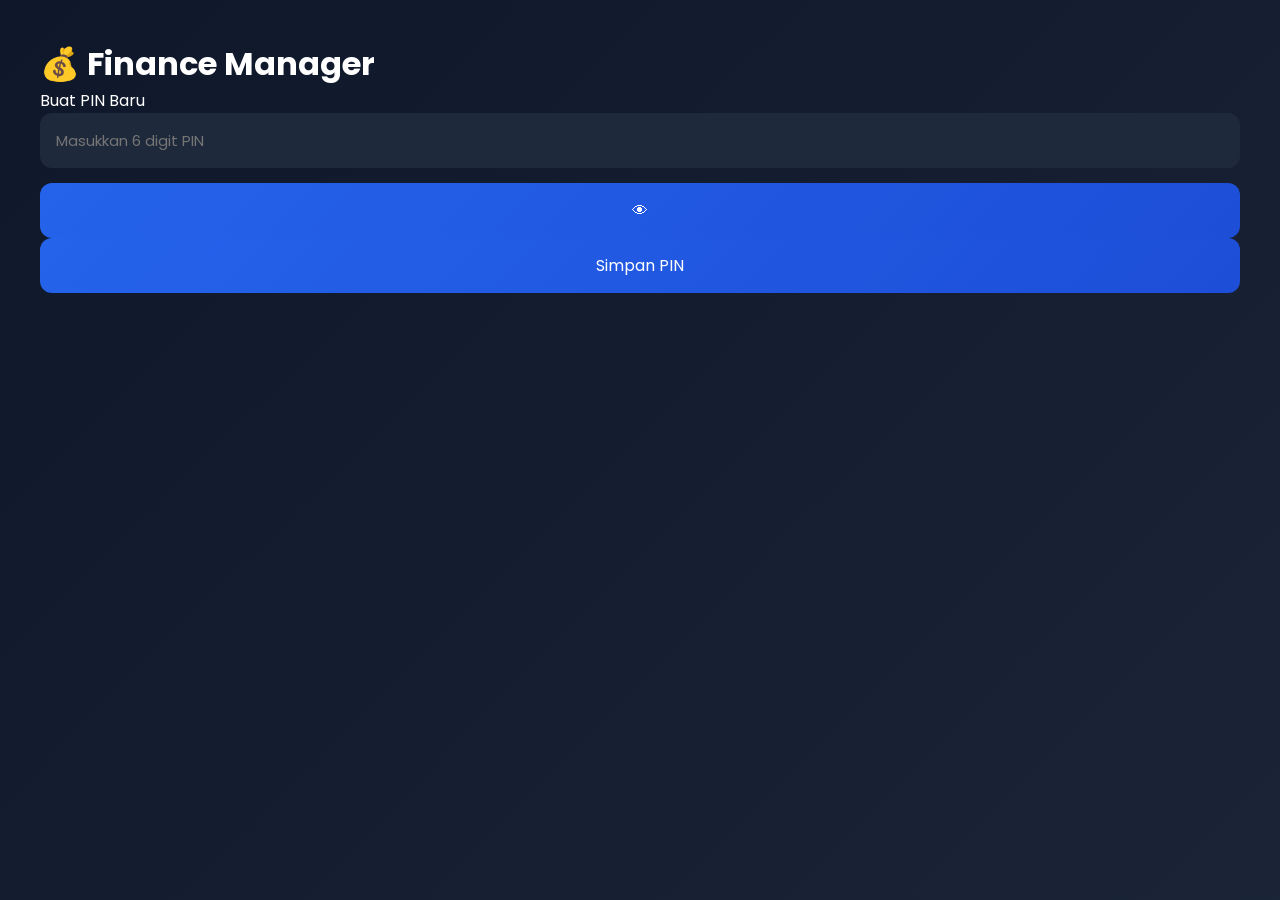
<file: login.html>
<!DOCTYPE html>
<html lang="id">

<head>

<meta charset="UTF-8">
<meta name="viewport" content="width=device-width, initial-scale=1.0">

<title>Finance Manager</title>

<link rel="stylesheet" href="style.css">

<link rel="preconnect" href="https://fonts.googleapis.com">

<link href="https://fonts.googleapis.com/css2?family=Poppins:wght@300;400;500;600;700&display=swap" rel="stylesheet">

</head>

<body>

<div class="login-page">

<div class="login-card">

<h1>💰 Finance Manager</h1>

<p id="loginTitle">

Membuat PIN Baru

</p>

<div class="pin-box">

<input
id="pin"
type="password"
maxlength="6"
placeholder="Masukkan 6 digit PIN"
inputmode="numeric">

<button id="showPin">

👁

</button>

</div>

<button id="loginButton">

Simpan PIN

</button>

<button id="logoutButton">

🚪 Logout

</button>

<p id="message"></p>

</div>

</div>

<script src="auth.js"></script>

</body>

</html>
</file>
<file: style.css>
*{
    margin:0;
    padding:0;
    box-sizing:border-box;
    font-family:'Poppins',sans-serif;
}

body{
    background:linear-gradient(-45deg,#0f172a,#111827,#1e293b,#0f172a);
    background-size:400% 400%;
    animation:bgMove 12s ease infinite;
    color:white;
    padding:40px;
    min-height:100vh;
}

@keyframes bgMove{
    0%{background-position:0% 50%;}
    50%{background-position:100% 50%;}
    100%{background-position:0% 50%;}
}

.container{
    width:100%;
    max-width:1400px;
    margin:auto;
}

/* HEADER */

.header{
    margin-bottom:30px;
    animation:fadeUp .8s ease;
}

.header h1{
    font-size:42px;
    font-weight:700;
}

.header p{
    opacity:.7;
}

/* CARD */

.cards{
    display:grid;
    grid-template-columns:repeat(3,1fr);
    gap:20px;
    margin-bottom:30px;
}

.card{
    background:rgba(255,255,255,.06);
    backdrop-filter:blur(18px);
    border:1px solid rgba(255,255,255,.08);

    padding:25px;
    border-radius:20px;

    transition:.35s;

    cursor:pointer;

    animation:fadeUp .7s ease both;
}

.card:nth-child(2){
    animation-delay:.1s;
}

.card:nth-child(3){
    animation-delay:.2s;
}

.card:hover{

    transform:
    translateY(-10px)
    scale(1.02);

    box-shadow:
    0 20px 45px rgba(0,0,0,.35);

    border-color:#3b82f6;

}

.card.green{
    border-left:5px solid #10b981;
}

.card.red{
    border-left:5px solid #ef4444;
}

.card h3{
    opacity:.7;
    margin-bottom:10px;
}

.card h2{
    font-size:30px;
}

/* CONTENT */

.content{
    display:grid;
    grid-template-columns:380px 1fr;
    gap:25px;
    align-items:start;
}

/* BOX */

.box{
    background:rgba(255,255,255,.05);
    backdrop-filter:blur(15px);

    border:1px solid rgba(255,255,255,.08);

    border-radius:20px;

    padding:25px;

    margin-bottom:20px;

    transition:.35s;

    animation:fadeUp .8s ease;
}

.box:hover{

    transform:translateY(-5px);

    box-shadow:0 20px 40px rgba(59,130,246,.15);

}

.box h2{
    margin-bottom:20px;
}

/* INPUT */

input,
select{

    width:100%;

    padding:15px;

    margin-bottom:15px;

    background:#1e293b;

    border:1px solid transparent;

    color:white;

    border-radius:12px;

    transition:.3s;

    font-size:15px;

}

input:hover,
select:hover{

    background:#263548;

}

input:focus,
select:focus{

    outline:none;

    border-color:#3b82f6;

    transform:scale(1.02);

    box-shadow:
    0 0 0 4px rgba(59,130,246,.2);

}

/* BUTTON */

button{

    width:100%;

    padding:15px;

    border:none;

    border-radius:12px;

    background:linear-gradient(135deg,#2563eb,#1d4ed8);

    color:white;

    font-size:16px;

    cursor:pointer;

    position:relative;

    overflow:hidden;

    transition:.3s;

}

button::before{

content:"";

position:absolute;

left:-120%;

top:0;

width:100%;

height:100%;

background:linear-gradient(
90deg,
transparent,
rgba(255,255,255,.45),
transparent);

transition:.7s;

}

button:hover::before{

left:120%;

}

button:hover{

transform:
translateY(-3px);

box-shadow:
0 15px 35px rgba(37,99,235,.45);

}

button:active{

transform:scale(.95);

}

/* LIST */

ul{
    list-style:none;
}

li{

display:flex;

justify-content:space-between;

align-items:center;

padding:15px;

margin-bottom:12px;

background:#1e293b;

border-radius:12px;

transition:.3s;

animation:slide .4s ease;

}

li:hover{

background:#334155;

transform:translateX(8px);

}

.income{
    color:#22c55e;
}

.expense{
    color:#ef4444;
}

/* CHART */

canvas{
    margin-top:20px;
}

/* SCROLLBAR */

::-webkit-scrollbar{
    width:8px;
}

::-webkit-scrollbar-thumb{
    background:#3b82f6;
    border-radius:20px;
}

::-webkit-scrollbar-track{
    background:#111827;
}

/* ANIMATION */

@keyframes fadeUp{

from{

opacity:0;

transform:
translateY(35px);

}

to{

opacity:1;

transform:
translateY(0);

}

}

@keyframes slide{

from{

opacity:0;

transform:
translateX(-20px);

}

to{

opacity:1;

transform:
translateX(0);

}

}

/* ========================= */
/* CALCULATOR */
/* ========================= */

.calculator-box{

    background:rgba(255,255,255,.05);

    border:1px solid rgba(255,255,255,.08);

    border-radius:25px;

    padding:20px;

    backdrop-filter:blur(15px);

}

#calcDisplay{

    width:100%;

    height:90px;

    border:none;

    outline:none;

    background:#0f172a;

    color:#fff;

    border-radius:20px;

    text-align:right;

    font-size:38px;

    font-weight:600;

    padding:20px;

    margin-bottom:20px;

    box-shadow:
        inset 0 0 20px rgba(0,0,0,.45);

    /* TAMBAHAN */
    overflow-x:auto;
    white-space:nowrap;

}

.calculator{

    display:grid;

    grid-template-columns:repeat(4,1fr);

    gap:12px;

}

.calculator button{

    height:70px;

    border:none;

    border-radius:18px;

    font-size:22px;

    font-weight:600;

    cursor:pointer;

    background:#1e293b;

    color:white;

    transition:.25s;

}

.calculator button:hover{

    transform:translateY(-3px);

    background:#334155;

}

.calculator button:active{

    transform:scale(.95);

}

.operator{

    background:#2563eb !important;

}

.operator:hover{

    background:#3b82f6 !important;

}

.equal{

    background:#10b981 !important;

}

.equal:hover{

    background:#22c55e !important;

}

.zero{

    grid-column:span 2;

}
/* RESPONSIVE */

@media (max-width:900px){

    body{
        padding:20px;
    }

    .cards{
        grid-template-columns:1fr;
    }

    .content{
        grid-template-columns:1fr;
    }

    .header h1{
        font-size:34px;
    }

} /* <-- Tambahkan ini */

/* ========================= */
/* TABLET */
/* ========================= */

@media (max-width:1024px){

    body{
        padding:25px;
    }

    .content{
        grid-template-columns:300px 1fr;
    }

    .header h1{
        font-size:36px;
    }

}

/* ========================= */
/* MOBILE */
/* ========================= */

@media (max-width: 768px){

    body{
        padding:18px;
    }

    .header{
        text-align:center;
    }

    .header h1{
        font-size:30px;
    }

    .header p{
        font-size:14px;
    }

    .cards{
        grid-template-columns:1fr;
        gap:15px;
    }

    .content{
        grid-template-columns:1fr;
        gap:15px;
    }

    .left,
    .right{
        width:100%;
    }

    .box{
        padding:20px;
    }

    .card{
        padding:20px;
    }

    .card h2{
        font-size:26px;
    }

    button{

        width:100%;

        padding:15px;

        font-size:15px;

    }

    input,
    select{

        padding:14px;

        font-size:15px;

    }

    li{

        flex-direction:column;

        align-items:flex-start;

        gap:8px;

    }

    canvas{

        width:100%!important;
        height:auto!important;

    }

}

/* ========================= */
/* SMALL MOBILE */
/* ========================= */

@media (max-width:480px){

    body{
        padding:14px;
    }

    .header h1{
        font-size:26px;
    }

    .header p{
        font-size:13px;
    }

    .card{
        border-radius:16px;
    }

    .box{
        border-radius:16px;
    }

    .card h2{
        font-size:24px;
    }

    .box h2{
        font-size:20px;
    }

    input,
    select,
    button{
        font-size:14px;
    }

}

/* ========================= */
/* HISTORY */
/* ========================= */

.history-header{

display:flex;

justify-content:space-between;

align-items:center;

margin-bottom:15px;

}

.delete-all{

width:auto;

padding:10px 16px;

font-size:14px;

background:#ef4444;

}

.delete-all:hover{

background:#dc2626;

}

#search{

margin-bottom:15px;

}

#list{

max-height:450px;

overflow-y:auto;

padding-right:8px;

}

/* Scroll */

#list::-webkit-scrollbar{

width:6px;

}

#list::-webkit-scrollbar-thumb{

background:#3b82f6;

border-radius:20px;

}   

.delete-btn{

width:42px;

height:42px;

padding:0;

border-radius:12px;

background:#ef4444;

display:flex;

justify-content:center;

align-items:center;

font-size:18px;

}

.delete-btn:hover{

background:#dc2626;

}

/* ========================= */
/* CALCULATOR MOBILE FIX */
/* ========================= */

@media (max-width:768px){

    #calcDisplay{

        height:72px;

        padding:14px;

        font-size:28px;

    }

}

@media (max-width:480px){

    #calcDisplay{

        height:64px;

        padding:12px;

        font-size:22px;

    }

}

.auth-screen{

position:fixed;

top:0;

left:0;

width:100%;

height:100vh;

background:#0f172a;

display:flex;

justify-content:center;

align-items:center;

z-index:99999;

}

.auth-card{

width:360px;

max-width:90%;

background:rgba(255,255,255,.06);

backdrop-filter:blur(20px);

padding:35px;

border-radius:25px;

text-align:center;

border:1px solid rgba(255,255,255,.08);

}

.auth-card h1{

margin-bottom:15px;

}

.auth-card p{

margin-bottom:20px;

opacity:.8;

}

.auth-card input{

text-align:center;

font-size:28px;

letter-spacing:10px;

}

#authMessage{

margin-top:15px;

color:#ef4444;

font-size:14px;

}

.pin-input-group{

position:relative;

width:100%;

}

.pin-input-group input{

padding-right:55px;

}

#togglePin{

position:absolute;

right:8px;

top:50%;

transform:translateY(-50%);

width:42px;

height:42px;

padding:0;

border-radius:10px;

background:#334155;

font-size:18px;

}

.logout-btn{

margin-top:15px;

width:100%;

padding:15px;

border:none;

border-radius:12px;

background:#ef4444;

color:white;

font-size:16px;

cursor:pointer;

transition:.3s;

}

.logout-btn:hover{

background:#dc2626;

transform:translateY(-2px);

}


.chart-tabs{

display:flex;

gap:12px;

flex-wrap:wrap;

margin-bottom:25px;

}

.chart-tabs button{

width:auto;

padding:12px 22px;

}

.chart-tabs .active{

background:#22c55e;

}

#financeChart{

width:100%;

height:450px !important;

}

@media(max-width:768px){

.chart-tabs{

justify-content:center;

}

.chart-tabs button{

flex:1;

font-size:14px;

padding:12px;

}

#financeChart{

height:320px !important;

}

}
</file>
